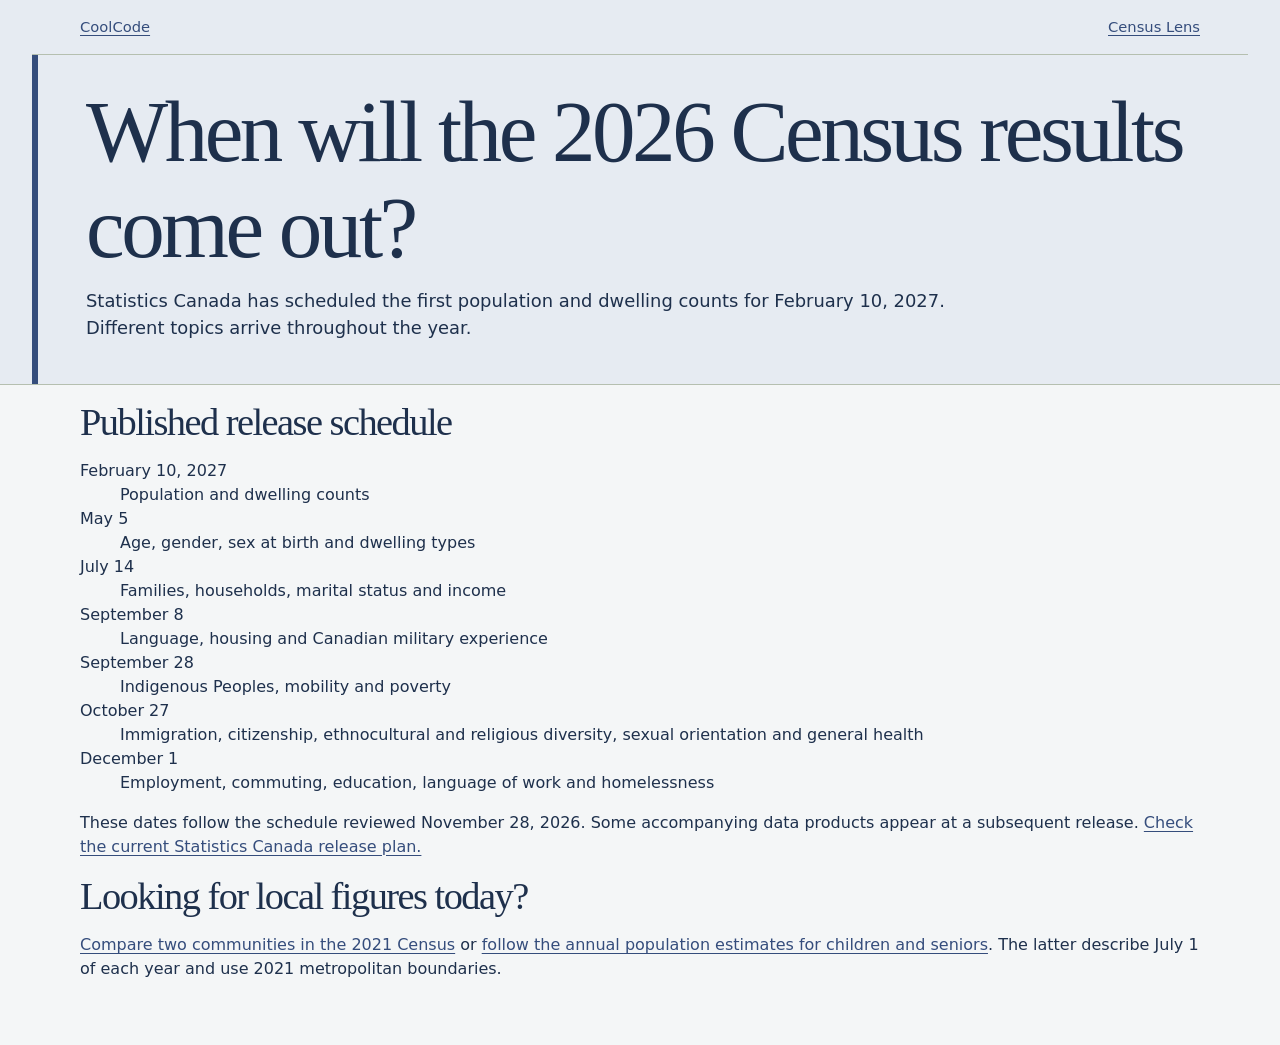
<file: web/2026-release-calendar.html>
<!doctype html><html lang="en-CA"><head><meta charset="utf-8"><meta name="viewport" content="width=device-width,initial-scale=1"><title>When will Canada’s 2026 Census results be released? | Census Lens</title><meta name="description" content="Find the 2027 release dates for population counts, age, housing, immigration and income from Canada’s 2026 Census."><link rel="canonical" href="https://coolcode.ca/census-lens/2026-release-calendar.html"><link rel="stylesheet" href="./style.css"></head><body><header><nav><a href="/">CoolCode</a><a href="./">Census Lens</a></nav><div class="heading"><h1>When will the 2026 Census results come out?</h1><p>Statistics Canada has scheduled the first population and dwelling counts for February 10, 2027. Different topics arrive throughout the year.</p></div></header><main><h2>Published release schedule</h2><dl><dt>February 10, 2027</dt><dd>Population and dwelling counts</dd><dt>May 5</dt><dd>Age, gender, sex at birth and dwelling types</dd><dt>July 14</dt><dd>Families, households, marital status and income</dd><dt>September 8</dt><dd>Language, housing and Canadian military experience</dd><dt>September 28</dt><dd>Indigenous Peoples, mobility and poverty</dd><dt>October 27</dt><dd>Immigration, citizenship, ethnocultural and religious diversity, sexual orientation and general health</dd><dt>December 1</dt><dd>Employment, commuting, education, language of work and homelessness</dd></dl><p>These dates follow the schedule reviewed November 28, 2026. Some accompanying data products appear at a subsequent release. <a href="https://www.statcan.gc.ca/en/census-release-plans">Check the current Statistics Canada release plan.</a></p><h2>Looking for local figures today?</h2><p><a href="./">Compare two communities in the 2021 Census</a> or <a href="./ages/">follow the annual population estimates for children and seniors</a>. The latter describe July 1 of each year and use 2021 metropolitan boundaries.</p></main></body></html>
</file>
<file: web/style.css>
:root{color-scheme:light;--ink:#21362f;--muted:#4e6159;--accent:#146353;--second:#a85330;--wash:#e1ebe1;--rule:#b5bfb0;--paper:#f6f5ee;--card:#fffef8;font:16px/1.5 system-ui,sans-serif}
*{box-sizing:border-box}body{margin:0;background:var(--paper);color:var(--ink)}a{color:var(--accent);text-underline-offset:3px}nav,.heading,main{width:min(76rem,100%);margin:auto;padding-inline:clamp(1rem,4vw,3rem)}header{background:var(--wash);border-bottom:1px solid var(--rule)}nav,.sectionhead{display:flex;align-items:center;justify-content:space-between;gap:1rem}nav{font-size:.92rem;padding-block:1rem;border-bottom:1px solid var(--rule)}.heading{padding-block:1.8rem}.heading p{max-width:58rem;font-size:1.12rem;margin:.8rem 0}.heading .over,.meta{font:600 .78rem/1.5 ui-monospace,monospace;color:var(--muted);letter-spacing:.04em}h1,h2,h3{line-height:1.1}h1,h2{font-family:Georgia,serif;font-weight:500;letter-spacing:-.04em}h1{font-size:clamp(2.8rem,6.8vw,5.8rem);margin:0}h2{font-size:clamp(1.6rem,3vw,2.4rem);margin:0 0 .7rem}h3{margin:.3rem 0 .8rem}main{padding-block:1rem 3rem}section{padding:clamp(1rem,2.8vw,2rem);margin:1rem 0;background:var(--card);border:1px solid var(--rule)}label{display:grid;align-content:start;gap:.3rem;min-width:0;font-weight:650;font-size:.91rem}input,select,button{font:inherit;padding:.6rem;border:1px solid #738378;border-radius:.2rem;background:white;max-width:100%;min-width:0;color:var(--ink)}button{background:var(--accent);color:white;font-weight:650;cursor:pointer}button:disabled{opacity:.55}select:focus-visible,input:focus-visible,button:focus-visible,a:focus-visible{outline:3px solid var(--second);outline-offset:2px}.fields,.kpis,.weights{display:grid;grid-template-columns:repeat(auto-fit,minmax(min(100%,12rem),1fr));gap:.9rem}.kpis{margin:1rem 0}.kpi{padding:1rem;background:var(--wash);border-top:3px solid var(--accent)}.kpi:nth-child(2){border-top-color:var(--second)}.big{font-size:clamp(1.6rem,3vw,2.55rem);font-weight:680;letter-spacing:-.045em}.kpi p{margin:.15rem 0}.scroll{overflow-x:auto;max-height:34rem}table{width:100%;border-collapse:collapse;font-variant-numeric:tabular-nums}thead{position:sticky;top:0;background:var(--card)}th,td{text-align:left;padding:.55rem;border-bottom:1px solid var(--rule)}tbody th{font-weight:550}summary{cursor:pointer;color:var(--accent);font-weight:650}.fine{font-size:.89rem;color:var(--muted)}.skip{position:absolute;left:-100vw;background:#fff}.skip:focus{left:.5rem;top:.2rem}svg{display:block;width:100%;height:auto;max-height:280px;margin-top:.8rem}.legend{display:flex;flex-wrap:wrap;gap:1rem}.legend span:before{content:'';display:inline-block;width:1.3rem;border-top:3px solid var(--accent);vertical-align:middle;margin-right:.3rem}.legend span:nth-child(2):before{border-top:3px dashed var(--second)}.filter{max-width:24rem;margin-bottom:1rem}.sources{font-size:.92rem}.weights{grid-template-columns:repeat(auto-fit,minmax(min(100%,13rem),1fr))}.weights label{display:flex;flex-direction:column;justify-content:space-between}.weights input{width:100%}.actionrow{display:flex;flex-wrap:wrap;align-items:center;gap:.7rem}.actionrow p{margin:.3rem 0}.status{min-height:1.4rem}.source-link{margin-right:.7rem}article{min-width:0}@media(max-width:550px){.heading{padding-block:1.25rem}section{padding:.9rem}.weights{grid-template-columns:1fr 1fr}.fields{grid-template-columns:1fr}.sectionhead{align-items:start;flex-wrap:wrap}.kpis{grid-template-columns:1fr}.big{font-size:1.85rem}.scroll{max-height:28rem}}
:root{--accent:#354d7c;--second:#953f63;--wash:#e6ebf2;--ink:#1e304c;--paper:#f4f6f7}.heading{border-left:.4rem solid var(--accent)}
</file>
